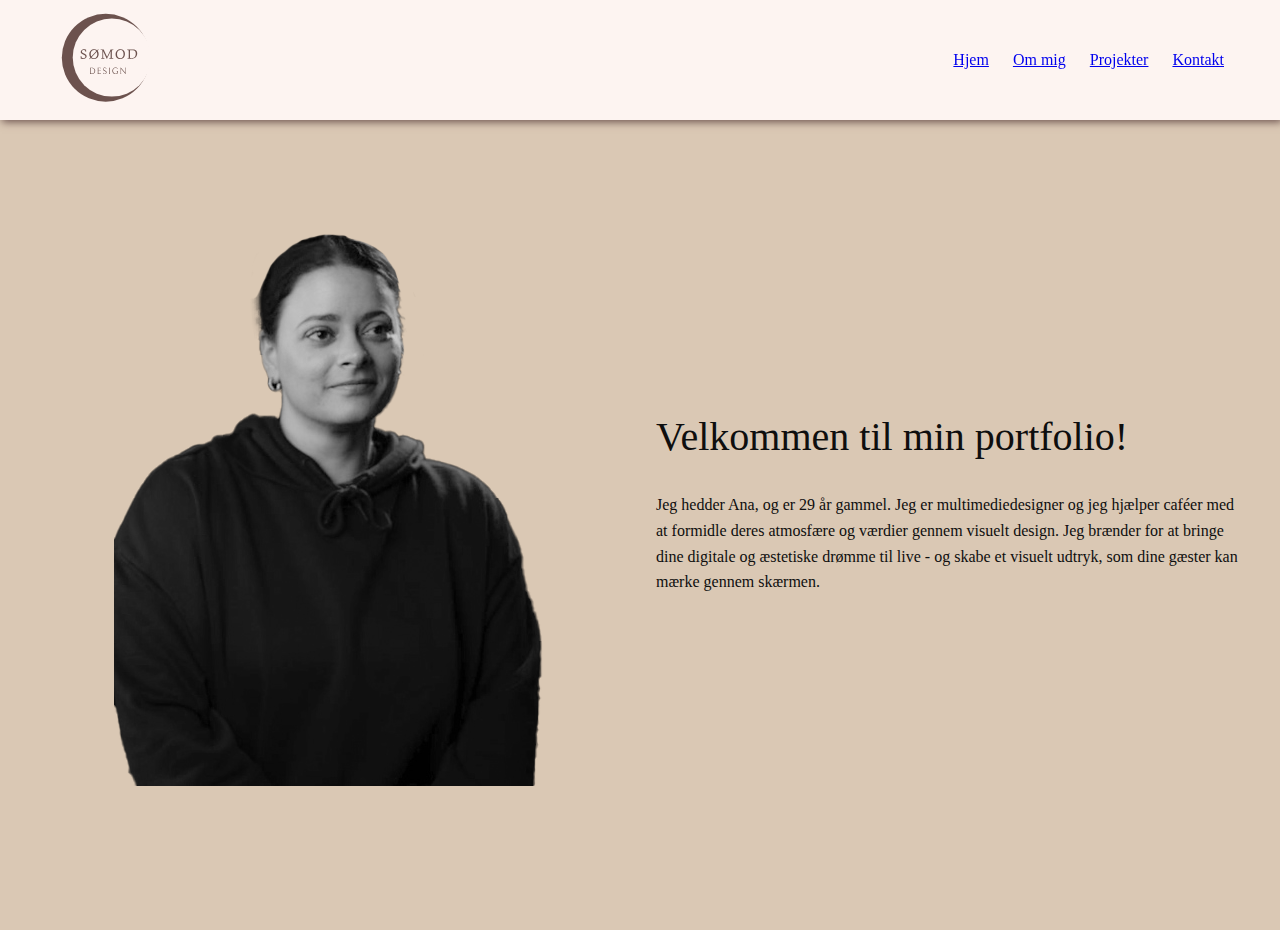
<file: index.html>
<!-- Angiver HTML5 som dokumenttype -->
<!DOCTYPE html>

<!-- Angiver sproget som dansk -->
<html lang="da">
  <!-- Head: Sektion til information om siden - usynlige oplysninger -->
  <head>
    <!-- Tegnsætning-->
    <meta charset="UTF-8" />
    <!-- Gøres responsiv -->
    <meta name="viewport" content="width=device-width, initial-scale=1.0" />
    <!-- Vises i bowser -->
    <title>somoddesign.dk</title>
    <!-- Linker til css-->
    <link rel="stylesheet" href="css/style.css" />
  </head>

  <!-- Body: alt på siden - det brugeren ser -->
  <body>
    <header class="navbar">
      <div class="navbar__container">
        <!-- SVG-logo (som fil) -->
        <a href="#" class="navbar__logo">
          <img
            src="billeder/logo.svg"
            alt="Mit logo"
            class="navbar__logo-image"
          />
        </a>

        <!-- Menu -->
        <nav class="navbar__menu">
          <ul class="navbar__list">
            <li class="navbar__item">
              <a href="#hjem" class="navbar__link">Hjem</a>
            </li>
            <li class="navbar__item">
              <a href="#om" class="navbar__link">Om mig</a>
            </li>
            <li class="navbar__item">
              <a href="#projekter" class="navbar__link">Projekter</a>
            </li>
            <li class="navbar__item">
              <a href="#kontakt" class="navbar__link">Kontakt</a>
            </li>
          </ul>
        </nav>
      </div>
    </header>

    <section class="hero">
      <div class="hero__content">
        <div class="hero__text">
          <h1>Velkommen til min portfolio!</h1>
          <p>
            Jeg hedder Ana, og er 29 år gammel. Jeg er multimediedesigner og jeg
            hjælper caféer med at formidle deres atmosfære og værdier gennem
            visuelt design. Jeg brænder for at bringe dine digitale og æstetiske
            drømme til live - og skabe et visuelt udtryk, som dine gæster kan
            mærke gennem skærmen.
          </p>
        </div>
        <div class="hero__image">
          <img src="billeder/hero.png" alt="Portræt eller designbillede" />
        </div>
      </div>
    </section>
  </body>
</html>
</file>
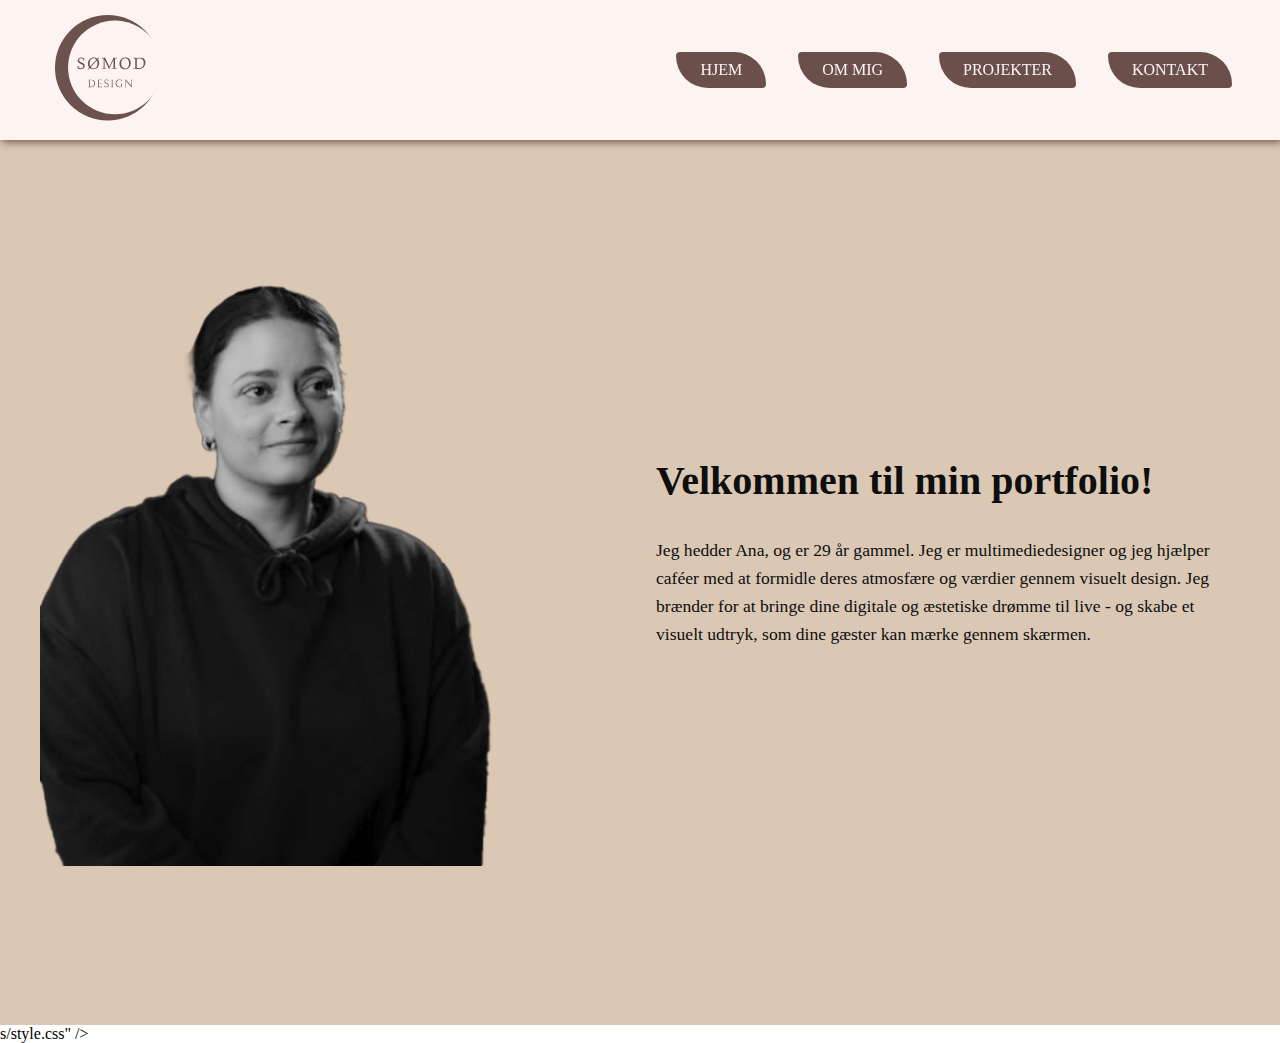
<file: PRÆSENTATIONSPORTFOLIO/index.html>
<!-- Angiver HTML5 som dokumenttype -->
<!DOCTYPE html>

<!-- Angiver sproget som dansk -->
<html lang="da">
  <!-- Head: Sektion til information om siden - usynlige oplysninger -->
  <head>
    <!-- Tegnsætning-->
    <meta charset="UTF-8" />
    <!-- Gøres responsiv -->
    <meta name="viewport" content="width=device-width, initial-scale=1.0" />
    <!-- Vises i bowser -->
    <title>somoddesign.dk</title>
    <!-- Linker til css-->
    <link rel="stylesheet" href="cs<!-- Angiver HTML5 som dokumenttype -->
<!DOCTYPE html>

<!-- Angiver sproget som dansk -->
<html lang="da">
  <!-- Head: Sektion til information om siden - usynlige oplysninger -->
  <head>
    <!-- Tegnsætning-->
    <meta charset="UTF-8" />
    <!-- Gøres responsiv -->
    <meta name="viewport" content="width=device-width, initial-scale=1.0" />
    <!-- Vises i bowser -->
    <title>somoddesign.dk</title>
    <!-- Linker til css-->
    <link rel="stylesheet" href="css/style.css" />
  </head>

  <!-- Body: alt på siden - det brugeren ser -->
  <body>
    <header class="navbar">
      <div class="navbar__container">
        <!-- SVG-logo (som fil) -->
        <a href="#" class="navbar__logo">
          <img
            src="billeder/logo.svg"
            alt="Mit logo"
            class="navbar__logo-image"
          />
        </a>

        <!-- Menu -->
        <nav class="navbar__menu">
          <ul class="navbar__list">
            <li class="navbar__item">
              <a href="#hjem" class="navbar__link">Hjem</a>
            </li>
            <li class="navbar__item">
              <a href="#om" class="navbar__link">Om mig</a>
            </li>
            <li class="navbar__item">
              <a href="#projekter" class="navbar__link">Projekter</a>
            </li>
            <li class="navbar__item">
              <a href="#kontakt" class="navbar__link">Kontakt</a>
            </li>
          </ul>
        </nav>
      </div>
    </header>

    <section class="hero">
      <div class="hero__content">
        <div class="hero__text">
          <h1>Velkommen til min portfolio!</h1>
          <p>
            Jeg hedder Ana, og er 29 år gammel. Jeg er multimediedesigner og jeg
            hjælper caféer med at formidle deres atmosfære og værdier gennem
            visuelt design. Jeg brænder for at bringe dine digitale og æstetiske
            drømme til live - og skabe et visuelt udtryk, som dine gæster kan
            mærke gennem skærmen.
          </p>
        </div>
        <div class="hero__image">
          <img src="billeder/hero.png" alt="Portræt eller designbillede" />
        </div>
      </div>
    </section>
  </body>
</html>
s/style.css" />
  </head>

  <!-- Body: alt på siden - det brugeren ser -->
  <body></body>
</html>
</file>
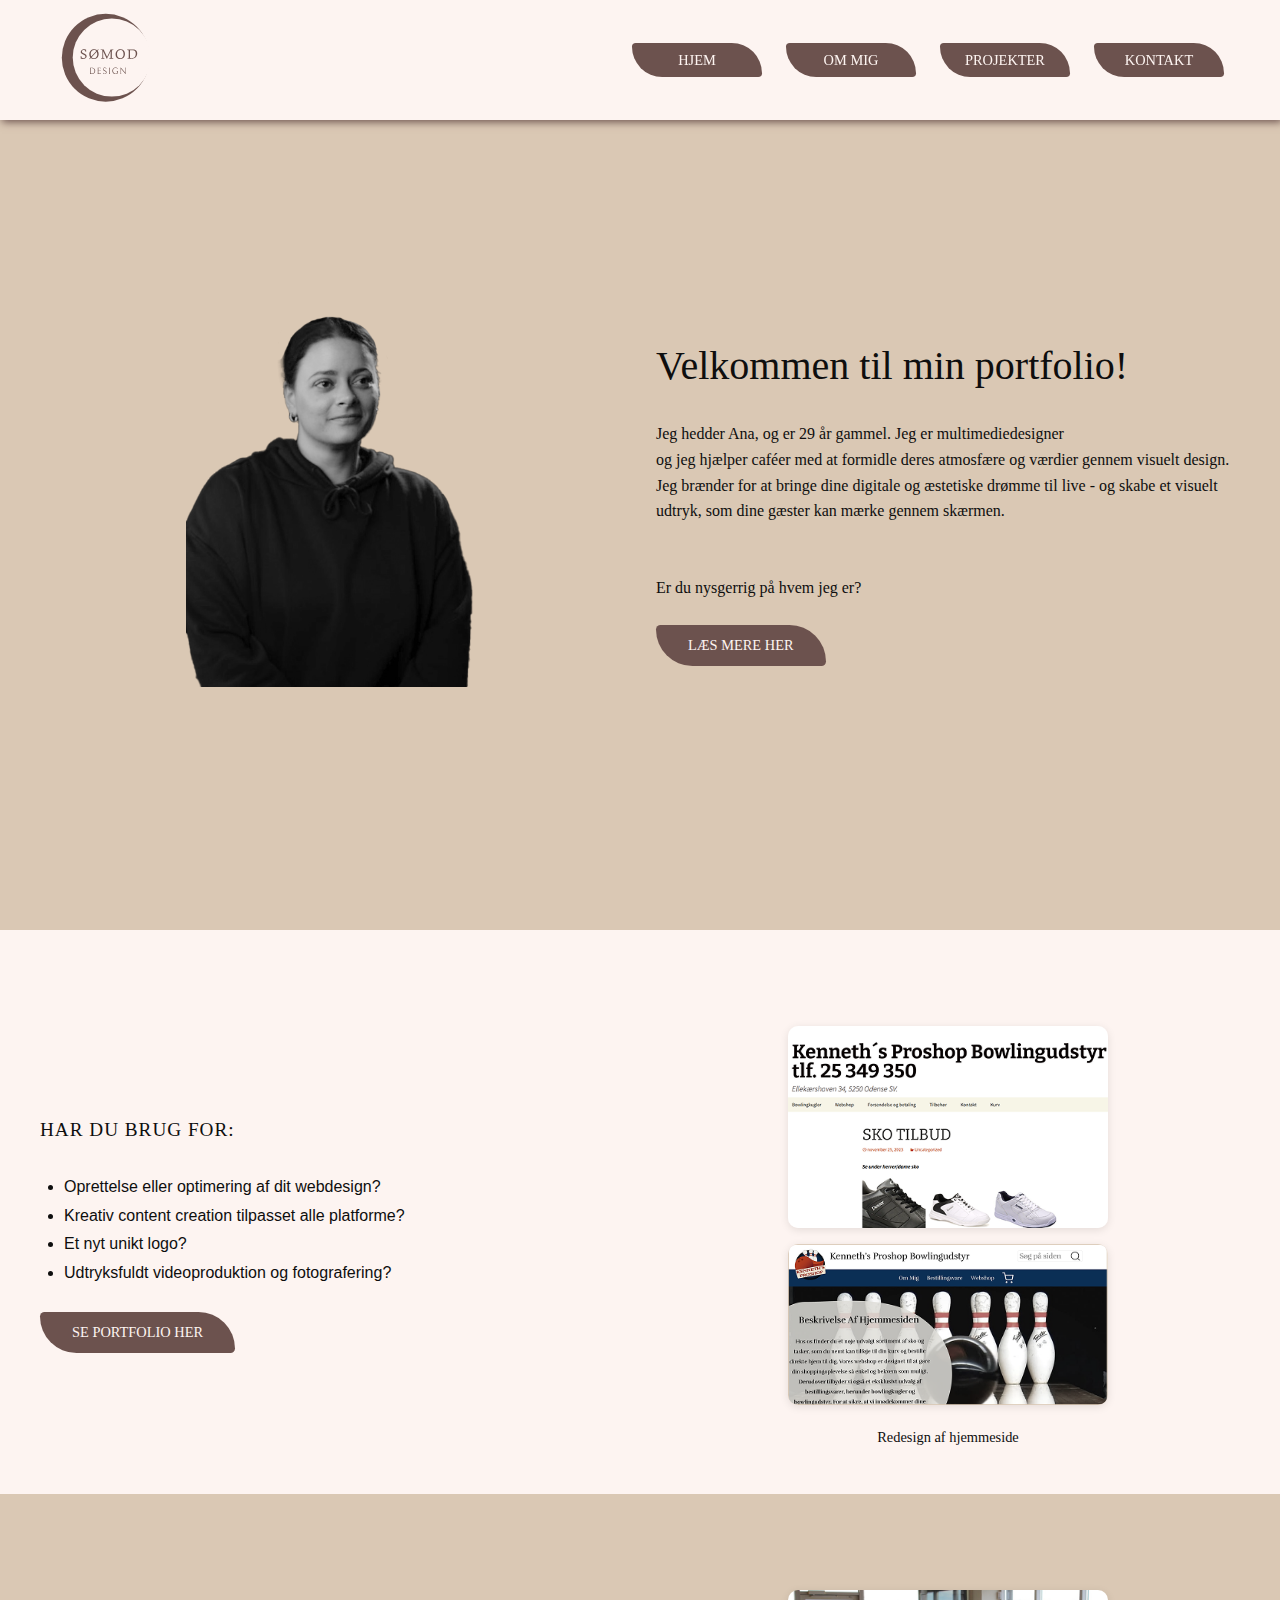
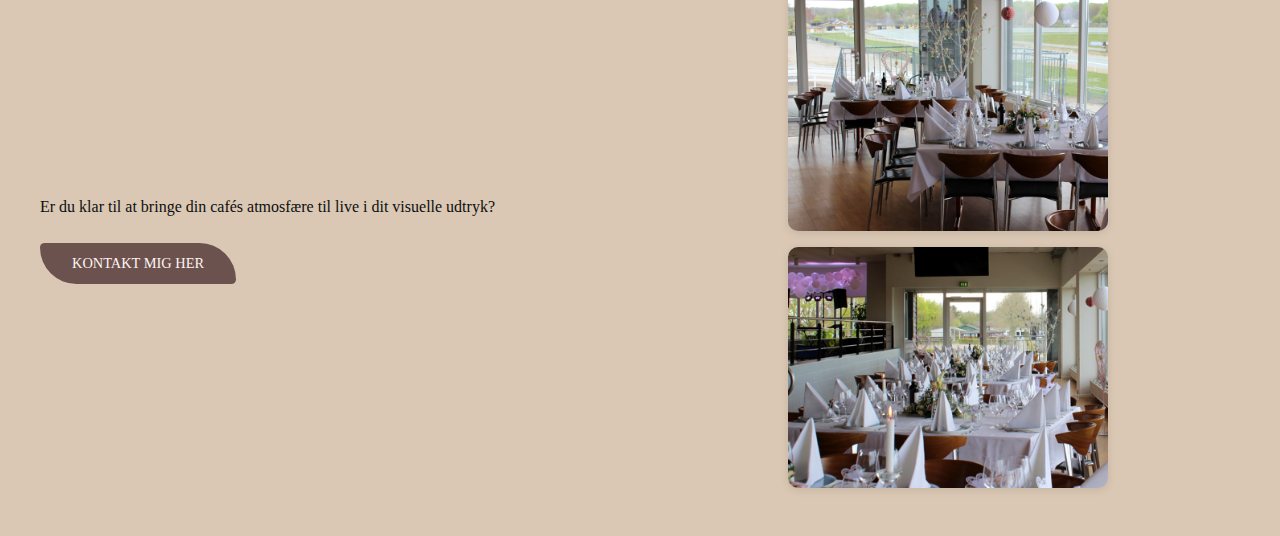
<file: semestereksamen/index.html>
<!-- Angiver HTML5 som dokumenttype -->
<!DOCTYPE html>

<!-- Angiver sproget som dansk -->
<html lang="da">
  <!-- Head: Sektion til information om siden - usynlige oplysninger -->
  <head>
    <meta charset="UTF-8" />
    <!-- Tegnsætning-->
    <meta name="viewport" content="width=device-width, initial-scale=1.0" />
    <!-- Gøres responsiv -->
    <title>somoddesign.dk</title>
    <!-- Vises i browser -->
    <link rel="stylesheet" href="css/style.css" />
    <!-- Linker til css-->
  </head>

  <!-- Body: alt på siden - det brugeren ser -->
  <body>
    <!-- Header -->
    <header class="navbar">
      <div class="navbar__container">
        <a href="#" class="navbar__logo">
        <img src="billeder/logo.svg" alt="Mit logo" class="navbar__logo-image"/>
        </a>

      <nav class="navbar__menu">
        <ul class="navbar__list">
          <li class="navbar__item">
            <a href="#index.html" class="navbar__button">Hjem</a> 
          </li>
          <li class="navbar__item">
             <a href="#ommig.html" class="navbar__button">Om mig</a>
          </li>
         <li class="navbar__item">
             <a href="#projekter.html" class="navbar__button">Projekter</a>
         </li>
         <li class="navbar__item">
             <a href="#kontakt.html" class="navbar__button">Kontakt</a>
         </li>
        </ul>
      </nav>
      </div>
    </header>

<main>

  <!-- HERO sektion -->
    <section class="hero">
      <div class="hero__content">
        <div class="hero__text">
          <h1>Velkommen til min portfolio!</h1>
          <p>
            Jeg hedder Ana, og er 29 år gammel. Jeg er multimediedesigner <br />
            og jeg hjælper caféer med at formidle deres atmosfære og værdier
            gennem visuelt design. Jeg brænder for at bringe dine digitale og
            æstetiske drømme til live - og skabe et visuelt udtryk, som dine
            gæster kan mærke gennem skærmen.
            <br />
            <br />
            <br />
            Er du nysgerrig på hvem jeg er?
          </p>
          <!-- Læs mere her knap-->
          <a href="#læsmereher" class="hero__button">LÆS MERE HER</a>
        </div>
        <div class="hero__image">
          <img src="billeder/hero.png" alt="Portræt på forsiden" />
        </div>
      </div>
    </section>

<!-- SE PROJEKTER SEKTION -->
  <section class="projekter">
    <div class="projekter__container">
      <div class="projekter__tekst">
        <h2 class="projekter__overskrift">Har du brug for:</h2>
        <ul class="projekter__liste">
        <li>Oprettelse eller optimering af dit webdesign?</li>
        <li>Kreativ content creation tilpasset alle platforme?</li>
        <li>Et nyt unikt logo?</li>
        <li>Udtryksfuldt videoproduktion og fotografering?</li>
      </ul>
      <a href="#" class="projekter__button">Se portfolio her</a>
    </div>
    <div class="projekter__billeder">
      <img src="billeder/redesignfør.png" alt="Webdesign eksempel" class="projekter__billede">
      <img src="billeder/redesignefter.png" alt="Bowling hjemmeside" class="projekter__billede">
      <p class="projekter__caption">Redesign af hjemmeside</p>
    </div>
  </div>
</section>

<!-- KONTAKT MIG HER SEKTION -->
<section class="kontaktmigher">
  <div class="kontaktmigher__container">
    <div class="kontaktmigher__tekst">
      <p>
        Er du klar til at bringe din cafés atmosfære til live i dit visuelle udtryk?
      </p>
      <a href="#" class="kontaktmigher__button">Kontakt mig her</a>
    </div>
    <div class="kontaktmigher__billeder">
      <img src="billeder/bord1.jpg" alt="Webdesign eksempel" class="projekter__billede">
      <img src="billeder/bord2.jpg" alt="Bowling hjemmeside" class="projekter__billede">
    </div>
  </div>
</section>




</main>
  </body>
</html>
</file>
<file: css/style.css>
/* Reset og base */
* {
  margin: 0;
  padding: 0;
  box-sizing: border-box;
}

/* Skrifttyper */

h1 {
  font-family: "Italiana", serif;
  font-weight: 400;
}
h2 {
  font-family: "Cinzel", serif;
  font-weight: 400;
}
h3 {
  font-family: "Cinzel", Georgia, serif;
  font-weight: 400;
}

/* Navbar */
.navbar {
  position: fixed;
  top: 0;
  width: 100%;
  background-color: #FDF4F1;
  z-index: 1000;
  box-shadow: 2px 2px 8px #6C524E;
}

.navbar__container {
  max-width: 1200px;
  margin: 0 auto;
  padding: 0.5rem 1rem;
  display: flex;
  align-items: center;
  justify-content: space-between;
  flex-wrap: wrap;
}

.navbar__logo-image {
  height: 100px;
  width: auto;
}

.navbar__list {
  list-style: none;
  display: flex;
  gap: 1.5rem;
  margin: 0;
  padding: 0;
  flex-wrap: wrap;
}

.navbar__button {
  background-color: #6C524E;
  color: #FDF4F1;
  width: 130px;
  text-align: center;
  display: inline-block;
  text-transform: uppercase;
  padding: 0.6rem 1.5rem;
  text-decoration: none;
  font-size: 0.9rem;
  transition: background-color 0.3s ease, transform 0.3s ease;
  border-radius: 10px 80px 10px 80px;
  font-family: "Cinzel";
  font-weight: 400;
  line-height: 1;
}

.navbar__button:hover {
  background-color: #49322f;
  transform: scale(1.05);
}

body::before {
  content: "";
  display: block;
  height: 30px;
}

/* Hero */
.hero {
  min-height: 100vh;
  padding: 6rem 1.5rem 3rem;
  background-color: #DAC8B4;
  display: flex;
  align-items: center;
}

.hero__content {
  max-width: 1200px;
  margin: 0 auto;
  display: flex;
  align-items: center;
  justify-content: space-between;
  gap: 2rem;
  flex-wrap: wrap;
}

.hero__text {
  flex: 1;
  order: 2;
}

.hero__text h1 {
  font-size: 2.5rem;
  color: #0e0e0e;
  margin-bottom: 2rem;
}

.hero__text p {
  font-size: 1rem;
  color: #0e0e0e;
  line-height: 1.6;
  font-family: "Cambria", serif;
  font-weight: 400;
}

.hero__image {
  flex: 1;
  order: 1;
  text-align: center;
}

.hero__image img {
  max-width: 75%;
  height: auto;
  
  margin-bottom: 2rem;
}

.hero__button {
  display: inline-block;
  margin-top: 1.5rem;
  padding: 0.75rem 2rem;
  background-color: #6C524E;
  color: #FDF4F1;
  text-decoration: none;
  font-family: "Cinzel";
  font-weight: 400;
  font-size: 0.9rem;
  border-radius: 10px 80px 10px 80px;
  transition: background-color 0.3s ease, transform 0.3s ease;
}
.hero__button:hover {
  background-color: #49322f;
  transform: scale(1.05);
}

/* Projekter */
.projekter {
  background-color: #FDF4F1;
  padding: 6rem 1.5rem 3rem;
}

.projekter__container {
  max-width: 1200px;
  margin: 0 auto;
  display: grid;
  grid-template-columns: 1fr 1fr;
  gap: 2rem;
  align-items: center;
}

.projekter__tekst {
  font-family: "Cambria", Georgia, serif;
  font-weight: 400;
}

.projekter__overskrift {
  font-size: 1.2rem;
  text-transform: uppercase;
  letter-spacing: 1px;
  margin-bottom: 2rem;
  color: #0E0E0E;
  text-align: left;
}

.projekter__liste {
  list-style-type: disc;
  padding-left: 1.5rem;
  line-height: 1.8;
  font-family: "Cambria", sans-serif;
  font-weight: 400;
  font-size: 1rem;
  color: #0E0E0E;
}

.projekter__button {
 display: inline-block;
  margin-top: 1.5rem;
  padding: 0.75rem 2rem;
  background-color: #6C524E;
  color: #FDF4F1;
  text-decoration: none;
  font-family: "Cinzel";
  text-transform: uppercase;
  font-weight: 400;
  font-size: 0.9rem;
  border-radius: 10px 80px 10px 80px;
  transition: background-color 0.3s ease, transform 0.3s ease;
}

.projekter__button:hover {
  background-color: #49322f;
  transform: scale(1.05);
}

.projekter__billeder {
  display: flex;
  flex-direction: column;
  gap: 1rem;
  align-items: center;
}

.projekter__billede {
  width: 100%;
  max-width: 320px;
  border-radius: 0.5rem;
  object-fit: cover;
  box-shadow: 0 2px 8px rgba(0,0,0,0.1);
}

.projekter__caption {
  margin-top: 0.5rem;
  font-size: 0.9rem;
  font-family: "Cambria", Georgia, serif;
  font-weight: 400;
  color: #0E0E0E;
}



.kontaktmigher {
  background-color: #DAC8B4;
  padding: 6rem 1.5rem 3rem;
}

.kontaktmigher__container {
  max-width: 1200px;
  margin: 0 auto;
  display: grid;
  grid-template-columns: 1fr 1fr;
  gap: 2rem;
  align-items: center;
}

.kontaktmigher__tekst {
  font-family: "Cambria", Georgia, serif;
  font-weight: 400;
}

.kontaktmigher__overskrift {
  font-size: 1.2rem;
  text-transform: uppercase;
  letter-spacing: 1px;
  margin-bottom: 2rem;
  color: #0E0E0E;
  text-align: left;
}

.kontaktmigher__tekst p {
  font-size: 1rem;
  color: #0e0e0e;
  line-height: 1.6;
  font-family: "Cambria", serif;
  font-weight: 400;
}


.kontaktmigher__button {
 display: inline-block;
  margin-top: 1.5rem;
  padding: 0.75rem 2rem;
  background-color: #6C524E;
  color: #FDF4F1;
  text-decoration: none;
  font-family: "Cinzel";
  text-transform: uppercase;
  font-weight: 400;
  font-size: 0.9rem;
  border-radius: 10px 80px 10px 80px;
  transition: background-color 0.3s ease, transform 0.3s ease;
}

.kontaktmigher__button:hover {
  background-color: #49322f;
  transform: scale(1.05);
}

.kontaktmigher__billeder {
  display: flex;
  flex-direction: column;
  gap: 1rem;
  align-items: center;
}

.kontaktmigher__billede {
  width: 100%;
  max-width: 320px;
  border-radius: 0.5rem;
  object-fit: cover;
  box-shadow: 0 2px 8px rgba(0,0,0,0.1);
}


/* Responsiv justering */
@media (max-width: 768px) {
  .navbar__container {
    flex-direction: column;
    align-items: flex-start;
  }

  .navbar__list {
    flex-direction: column;
    gap: 1rem;
    margin-top: 1rem;
    width: 100%;
  }

  .hero__content {
    flex-direction: column;
    text-align: center;
  }


 .navbar__button {
    width: 100%;
    display: block;
  }
 

  .hero__text,
  .hero__image {
    order: unset;
    flex: unset;
    width: 100%;
  }

  .projekter {
    display: flex;
    flex-direction: column;
  }

  .projekter__billeder {
    flex-direction: column;
  }

  .indholdIndex1,
  .indholdIndex2 {
    display: flex;
    flex-direction: column;
  }

  .projekter__billeder img {
    max-width: 100%;
  }

  .navbar__logo-image {
    height: 80px;
  }
}
</file>
<file: PRÆSENTATIONSPORTFOLIO/css/style.css>
/* Reset og base */
* /* 	Vælger alle HTML-elementer */ {
  margin: 0; /* Fjerner standard-margener (afstand udenfor elementer) */
  padding: 0; /* Fjerner standard-indryk (afstand indeni elementer) */
  box-sizing: border-box; /* 	Gør, at padding og border tæller med i elementets samlede bredde/højde */
}

/* Skrifttyper */

body {
  font-family: "Calisto MT", Georgia, serif;
}
h1 {
  font-family: "Italiana", serif;
}
h2 {
  font-family: "Cinzel", serif;
}
h3 {
  font-family: "Calisto MT", Georgia, serif;
}

/* Navbar */
.navbar {
  position: fixed; /* Navbar rykkes ikke */
  top: 0; /* Placeres øverst på siden */
  width: 100%; /* Navbar bredde */
  background-color: #fdf4f1; /* Baggrundsfarve */
  color: #fdf4f1; /* Tekstfarve */
  z-index: 1000; /* Placeres øverst på siden */
  box-shadow: 2px 2px 8px #6c524e; /* Skyggeeffekt omkring navbar */ /* 2 over, 2 under, blurriness, farve */
}

/* Indre boks i navbar, holder styr på elementer */
.navbar__container {
  max-width: 1200px; /* Holder navbarens indhold max 1200px bredt */
  margin: 0 auto; /* 0: top/bottom   auto: left/right */
  padding: 0.5rem 0.5rem; /* Padding fra indhold til sider */
  display: flex; /* Navbar */
  justify-content: space-between; /* Navbar */
  align-items: center; /* Navbar */
}

.navbar__logo-image {
  height: 120px;
}

.navbar__list {
  list-style: none;
  display: flex;
  gap: 2rem;
}

.navbar__link {
  display: inline-block;
  background-color: #6b4f4b;
  color: #fdf4f1;
  font-weight: normal;
  text-transform: uppercase;
  padding: 0.6rem 1.5rem;
  text-decoration: none;
  font-size: 1rem;
  transition: background-color 0.3s ease;
  border-radius: 10px 80px 10px 80px;
  line-height: 1;
  font-family: "Bebas Neue";
}

.navbar__link:hover {
  background-color: #49322f;
  transform: scale(1.08);
}

/* Plads til navbar */
body::before {
  content: "";
  display: block;
  height: 80px;
}

/* Hero section */
.hero {
  height: 105vh;
  padding: 4rem 2rem;
  background-color: #dac8b4;
  display: flex;
  align-items: center;
}

.hero__content {
  max-width: 1200px;
  margin: 0 auto;
  display: flex;
  align-items: center;
  justify-content: space-between;
  gap: 2rem;
  flex-wrap: wrap;
}

.hero__text {
  flex: 1;
  font-family: "Calisto MT", serif;
  order: 2; /* Tilføjet for at rykke teksten til højre */
}

.hero__text h1 {
  font-size: 2.5rem;
  color: #0e0e0e;
  margin-bottom: 2rem;
}

.hero__text p {
  font-size: 1.1rem;
  color: #0e0e0e;
  line-height: 1.6;
  font-family: "Gill Sans Nova", serif;
  font-weight: normal;
}

.hero__image {
  flex: 1;
  text-align: left;
}

.hero__image img {
  max-width: 100%;
  height: 70vh;
  border-radius: 1rem;
}

.hero__image {
  flex: 1;
  text-align: left;
  order: 1; /* Tilføjet for at rykke billedet til venstre */
}

.hero__button {
  display: inline-block;
  margin-top: 1.5rem;
  padding: 0.75rem 2rem;
  background-color: #6d504a; /* Mørk brun nuance fra billedet */
  color: #fdf4f1;
  text-decoration: none;
  font-family: "Bebas Neue";
  font-weight: normal;
  font-size: 1rem;
  border-radius: 10px 80px 10px 80px; /* Asymmetrisk runding */
  transition: background-color 0.3s ease;
  text-align: center;
}

.hero__button:hover {
  background-color: #49322f; /* En lidt mørkere hover-effekt */
  font-family: "Bebas Neue";
  transform: scale(1.05); /* Gør knappen lidt større */
}

/* LYS SEKTION */
.list-section {
  background-color: #fdf4f1; /* lys baggrund */
  padding: 3rem 2rem;
  font-family: "Calisto MT", serif;
  color: #0e0e0e;
}

.list-section__content {
  display: flex;
  align-items: center;
  gap: 2rem;
  max-width: 1000px;
  margin: 0 auto;
  flex-wrap: wrap; /* gør layoutet responsivt */
}

.list-section__images img {
  max-width: 150px;
  margin-bottom: 1rem;
  border-radius: 8px;
  display: block;
}

.list-section__text h2 {
  font-size: 1.5rem;
  margin-bottom: 1.5rem;
  letter-spacing: 1px;
  text-transform: uppercase;
  font-family: "Cinzel", serif;
  text-align: left;
}

.list-section__text ul {
  list-style-type: disc;
  padding-left: 1.5rem;
  line-height: 1.8;
  font-size: 1.1rem;
}
</file>
<file: semestereksamen/css/style.css>
/* Reset og base */
* {
  margin: 0;
  padding: 0;
  box-sizing: border-box;
}

/* Skrifttyper */

h1 {
  font-family: "Italiana", serif;
  font-weight: 400;
}
h2 {
  font-family: "Cinzel", serif;
  font-weight: 400;
}
h3 {
  font-family: "Cinzel", Georgia, serif;
  font-weight: 400;
}

/* Navbar */
.navbar {
  position: fixed;
  top: 0;
  width: 100%;
  background-color: #FDF4F1;
  z-index: 1000;
  box-shadow: 2px 2px 8px #6C524E;
}

.navbar__container {
  max-width: 1200px;
  margin: 0 auto;
  padding: 0.5rem 1rem;
  display: flex;
  align-items: center;
  justify-content: space-between;
  flex-wrap: wrap;
}

.navbar__logo-image {
  height: 100px;
  width: auto;
}

.navbar__list {
  list-style: none;
  display: flex;
  gap: 1.5rem;
  margin: 0 auto;
  padding: 0;
  flex-wrap: wrap;
}

.navbar__button {
  background-color: #6C524E;
  color: #FDF4F1;
  width: 130px;
  text-align: center;
  display: inline-block;
  text-transform: uppercase;
  padding: 0.6rem 1.5rem;
  text-decoration: none;
  font-size: 0.9rem;
  transition: background-color 0.3s ease, transform 0.3s ease;
  border-radius: 10px 80px 10px 80px;
  font-family: "Cinzel";
  font-weight: 400;
  line-height: 1;
}

.navbar__button:hover {
  background-color: #49322f;
  transform: scale(1.05);
}

body::before {
  content: "";
  display: block;
  height: 30px;
}

/* Hero */
.hero {
  min-height: 100vh;
  padding: 6rem 1.5rem 3rem;
  background-color: #DAC8B4;
  display: flex;
  align-items: center;
}

.hero__content {
  max-width: 1200px;
  margin: 0 auto;
  display: flex;
  align-items: center;
  justify-content: space-between;
  gap: 2rem;
  flex-wrap: wrap;
}

.hero__text {
  flex: 1;
  order: 2;
}

.hero__text h1 {
  font-size: 2.5rem;
  color: #0e0e0e;
  margin-bottom: 2rem;
}

.hero__text p {
  font-size: 1rem;
  color: #0e0e0e;
  line-height: 1.6;
  font-family: "Cambria", serif;
  font-weight: 400;
}

.hero__image {
  flex: 1;
  order: 1;
  text-align: center;
}

.hero__image img {
  max-width: 50%;
  height: auto;
  border-radius: 10px;
  margin-bottom: 2rem;
}

.hero__button {
  display: inline-block;
  margin-top: 1.5rem;
  padding: 0.75rem 2rem;
  background-color: #6C524E;
  color: #FDF4F1;
  text-decoration: none;
  font-family: "Cinzel";
  font-weight: 400;
  font-size: 0.9rem;
  border-radius: 10px 80px 10px 80px;
  transition: background-color 0.3s ease, transform 0.3s ease;
}
.hero__button:hover {
  background-color: #49322f;
  transform: scale(1.05);
}

/* Projekter */
.projekter {
  background-color: #FDF4F1;
  padding: 6rem 1.5rem 3rem;
}

.projekter__container {
  max-width: 1200px;
  margin: 0 auto;
  display: grid;
  grid-template-columns: 1fr 1fr;
  gap: 2rem;
  align-items: center;
}

.projekter__tekst {
  font-family: "Cambria", Georgia, serif;
  font-weight: 400;
}

.projekter__overskrift {
  font-size: 1.2rem;
  text-transform: uppercase;
  letter-spacing: 1px;
  margin-bottom: 2rem;
  color: #0E0E0E;
  text-align: left;
}

.projekter__liste {
  list-style-type: disc;
  padding-left: 1.5rem;
  line-height: 1.8;
  font-family: "Cambria", sans-serif;
  font-weight: 400;
  font-size: 1rem;
  color: #0E0E0E;
}

.projekter__button {
 display: inline-block;
  margin-top: 1.5rem;
  padding: 0.75rem 2rem;
  background-color: #6C524E;
  color: #FDF4F1;
  text-decoration: none;
  font-family: "Cinzel";
  text-transform: uppercase;
  font-weight: 400;
  font-size: 0.9rem;
  border-radius: 10px 80px 10px 80px;
  transition: background-color 0.3s ease, transform 0.3s ease;
}

.projekter__button:hover {
  background-color: #49322f;
  transform: scale(1.05);
}

.projekter__billeder {
  display: flex;
  flex-direction: column;
  gap: 1rem;
  align-items: center;
}

.projekter__billede {
  width: 100%;
  max-width: 320px;
  border-radius: 10px;
  object-fit: cover;
  box-shadow: 0 2px 8px rgba(0,0,0,0.1);
}

.projekter__caption {
  margin-top: 0.5rem;
  font-size: 0.9rem;
  font-family: "Cambria", Georgia, serif;
  font-weight: 400;
  color: #0E0E0E;
}



.kontaktmigher {
  background-color: #DAC8B4;
  padding: 6rem 1.5rem 3rem;
}

.kontaktmigher__container {
  max-width: 1200px;
  margin: 0 auto;
  display: grid;
  grid-template-columns: 1fr 1fr;
  gap: 2rem;
  align-items: center;
}

.kontaktmigher__tekst {
  font-family: "Cambria", Georgia, serif;
  font-weight: 400;
}

.kontaktmigher__overskrift {
  font-size: 1.2rem;
  text-transform: uppercase;
  letter-spacing: 1px;
  margin-bottom: 2rem;
  color: #0E0E0E;
  text-align: left;
}

.kontaktmigher__tekst p {
  font-size: 1rem;
  color: #0e0e0e;
  line-height: 1.6;
  font-family: "Cambria", serif;
  font-weight: 400;
}


.kontaktmigher__button {
 display: inline-block;
  margin-top: 1.5rem;
  padding: 0.75rem 2rem;
  background-color: #6C524E;
  color: #FDF4F1;
  text-decoration: none;
  font-family: "Cinzel";
  text-transform: uppercase;
  font-weight: 400;
  font-size: 0.9rem;
  border-radius: 10px 80px 10px 80px;
  transition: background-color 0.3s ease, transform 0.3s ease;
}

.kontaktmigher__button:hover {
  background-color: #49322f;
  transform: scale(1.05);
}

.kontaktmigher__billeder {
  display: flex;
  flex-direction: column;
  gap: 1rem;
  align-items: center;
}

.kontaktmigher__billede {
  width: 100%;
  max-width: 320px;
  border-radius: 10px;
  object-fit: cover;
  box-shadow: 0 2px 8px rgba(0,0,0,0.1);
}

.minekomp {
  background-color: #FDF4F1;
  padding: 6rem 1.5rem 3rem;
}

.minekomp__container {
  max-width: 1200px;
  margin: 0 auto;
  display: flex;
  flex-direction: column;
  gap: 2rem;
  align-items: center;
}

.minekomp__tekst {
  font-family: "Cinzel", Georgia, serif;
  font-weight: 400;
}


.minekomp__billeder {
  display: flex;
  flex-direction: column;
  gap: 1rem;
  align-items: center;
}

.minekomp__billede {
  width: 100%;
  max-width: 320px;
  border-radius: 10px;
  object-fit: cover;
  box-shadow: 0 2px 8px rgba(0,0,0,0.1);
}


.footer {
  background-color: #DAC8B4;
  color: #0e0e0e;
  padding-top: 1rem;
  padding-bottom: 1rem;
  max-width: 100%;
}

.footer__container {
  display: flex;
  align-items: center;
  gap: 13rem;
  max-width: 1200px;
  margin: 0 auto;
}

.footer__billede {
  height: 100%;
}

.footer__tekst p {
  margin: 0;
  font-size: 0.9rem;
  font-family: Cambria;
}







/* Responsiv justering */
@media (max-width: 768px) {

  .navbar {
    height: 298px;
  }

  main {
    padding-top: 180px;
    width: 100%;
  }

  .navbar__container {
    width: 100%;
    max-width: 100%;
    margin: 0;                  /* Fjernet auto margin */
    padding-left: 1rem;         /* Luft i siderne */
    padding-right: 1rem;
    box-sizing: border-box;
    flex-direction: column;
    align-items: flex-start;
  }

  .navbar__list {
    flex-direction: column;
    gap: 1rem;
    margin: 1rem 0 0 0;         /* Fjernet margin: 0 auto; ændret til margin-top */
    width: 100%;
  }


  .footer__container {
  display: flex;
  flex-direction: row;
  align-items: center;
  justify-content: space-between;
  flex-wrap: wrap; /* Sørger for at den tilpasser sig mindre skærme */
  padding: 1rem;
  gap: 1rem;

}

  .hero__content,
  .projekter__container,
  .kontaktmigher__container,
  .minekomp__container {
    width: 100%;
    max-width: 100%;
    margin: 0;                  /* Fjernet margin: 0 auto */
    padding-left: 1rem;
    padding-right: 1rem;
    box-sizing: border-box;
  }

  .hero__content {
    flex-direction: column;
    text-align: center;
  }

  .navbar__button {
    width: 100%;
    display: block;
  }

  .navbar__menu {
    width: 100%;
  }

  .hero__button {
    width: 100%;
  }

  .projekter__button {
    width: 100%;
    font-size: 0.7rem;
  }

  .kontaktmigher__button {
    width: 100%;
    font-size: 0.7rem;
  }

  .hero__text,
  .hero__image {
    order: unset;
    flex: unset;
    width: 100%;
  }

  .projekter {
    display: flex;
    flex-direction: column;
  }

  .projekter__billeder {
    flex-direction: column;
  }

  

  .projekter__billeder img {
    max-width: 100%;
  }

  .navbar__logo-image {
    height: 80px;
  }


  html, body {
  overflow-x: hidden;
}

}
</file>
